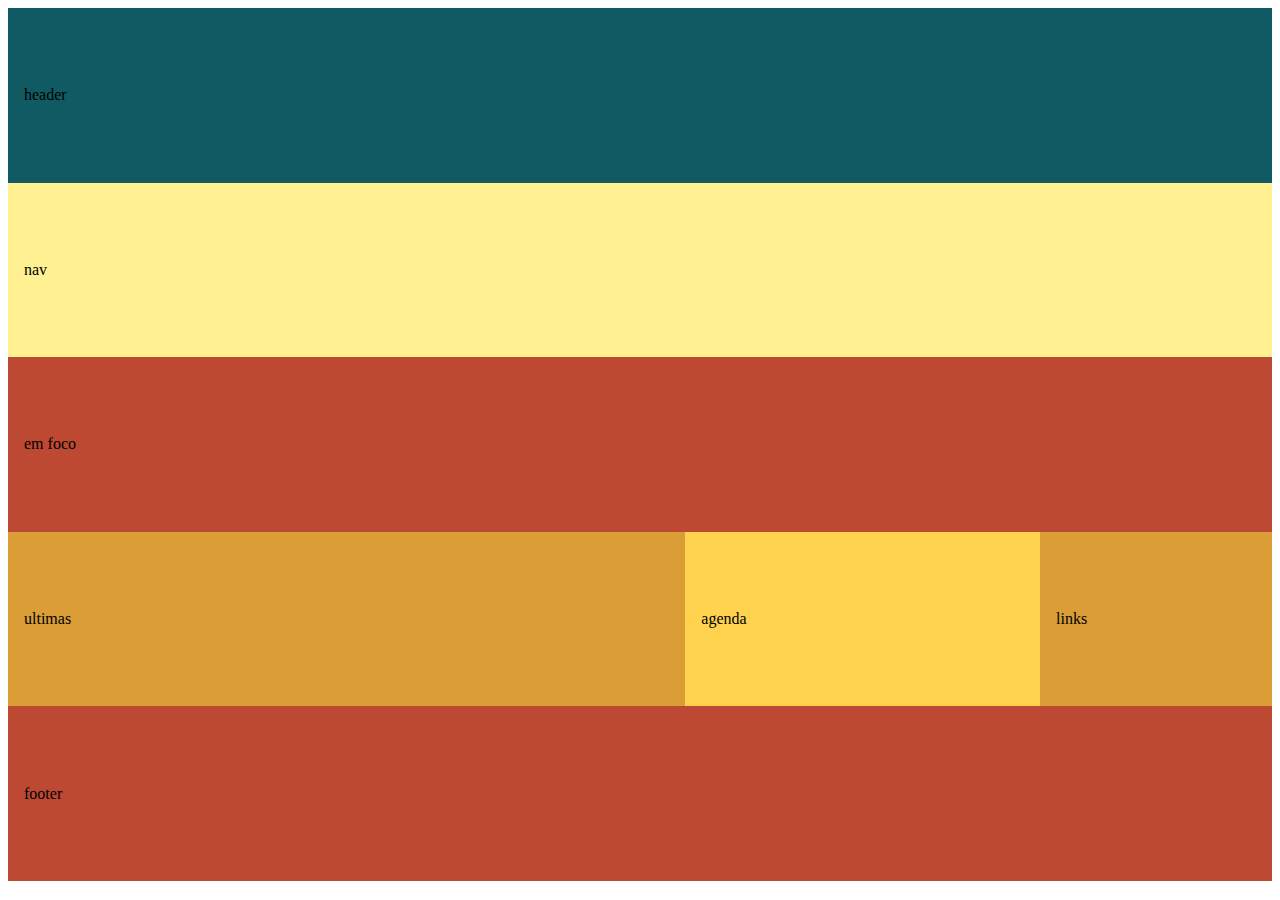
<file: ficha6/index.html>
<!DOCTYPE html>
<html lang="en">
<head>
    <meta charset="UTF-8">
    <meta name="viewport" content="width=device-width, initial-scale=1.0">
    <meta http-equiv="X-UA-Compatible" content="ie=edge">
    <link rel="stylesheet" href="FICHA6.css">
    <title>UMa</title>
</head>
<body>
    <div class="flexwrapper">
        <nav class="flexItems">nav</nav>
        <header class="flexItems">header</header>
        <section class="flexItems foco">em foco</section>
        <section class="flexItems ultimas">ultimas</section>
        <section class="flexItems agenda">agenda</section>
        <section class="flexItems links">links</section>
        <footer class="flexItems">footer</footer>
    </div>
</body>
</html>
</file>
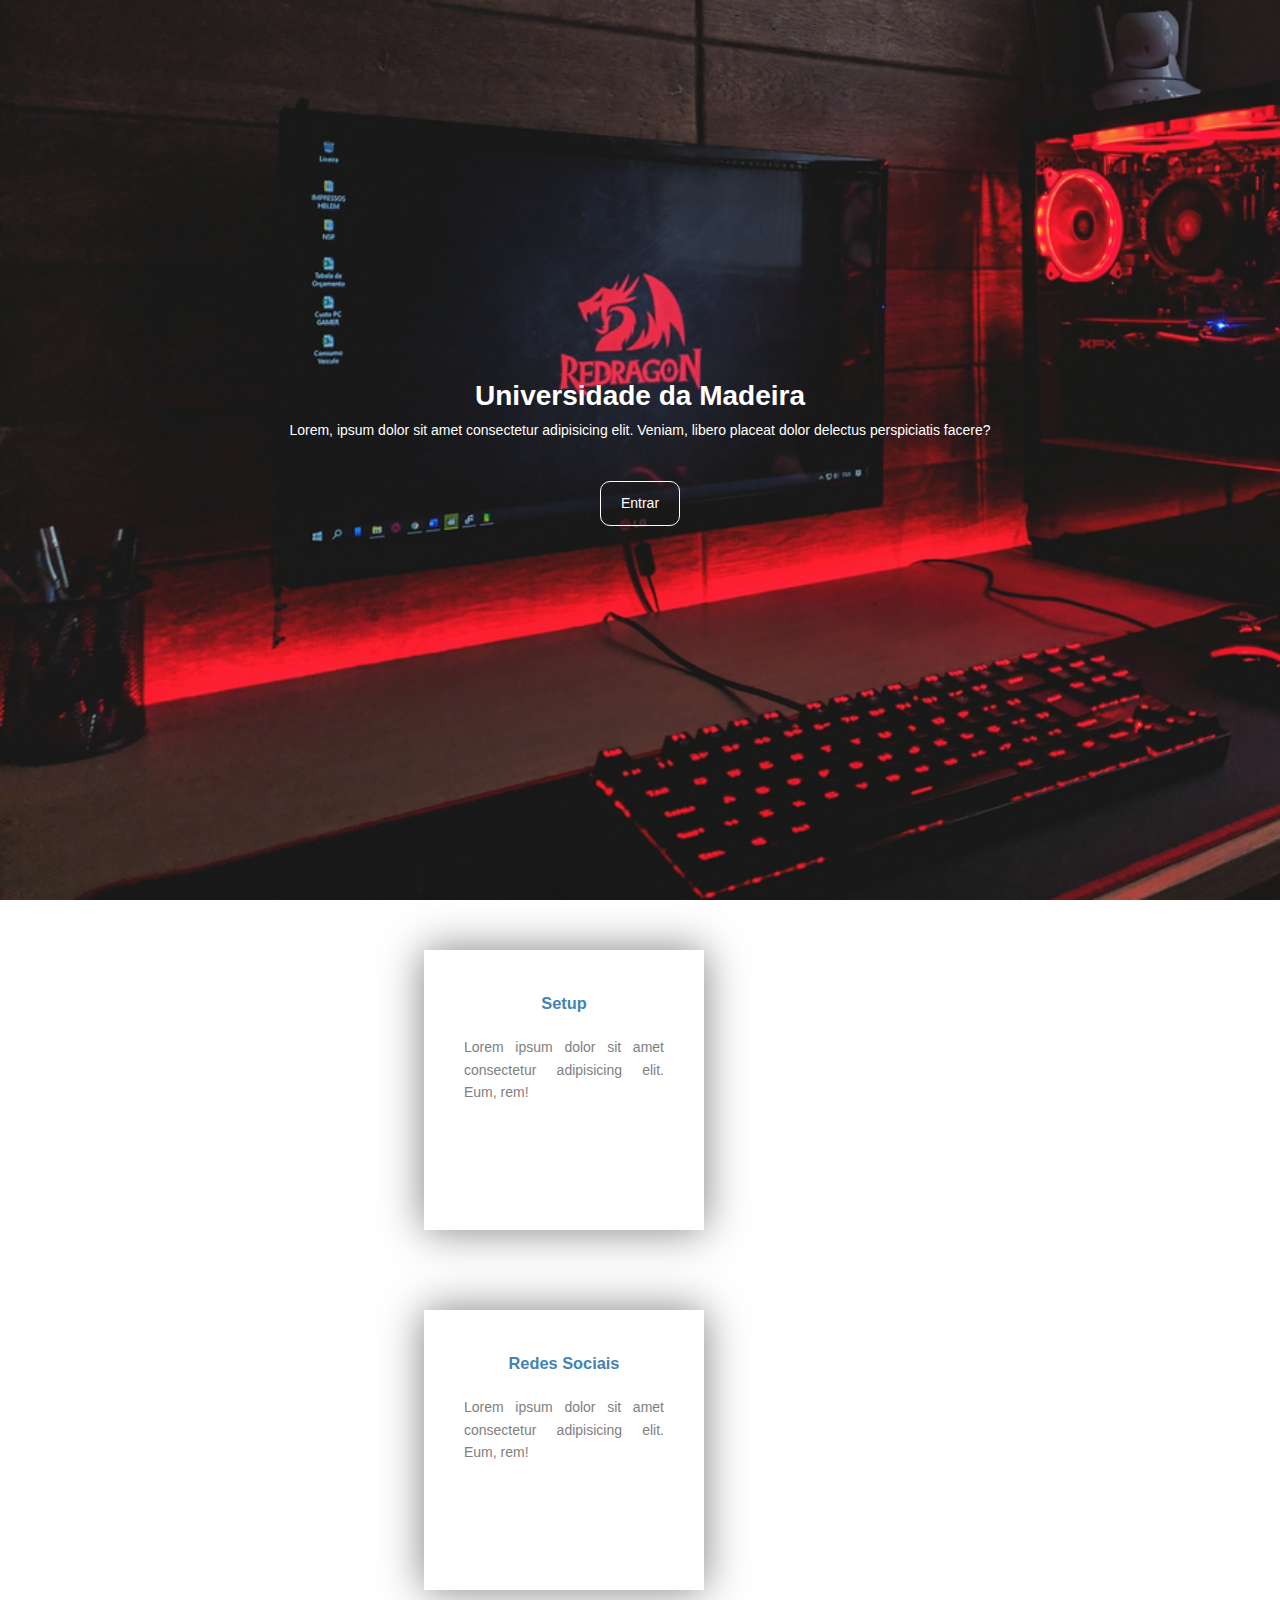
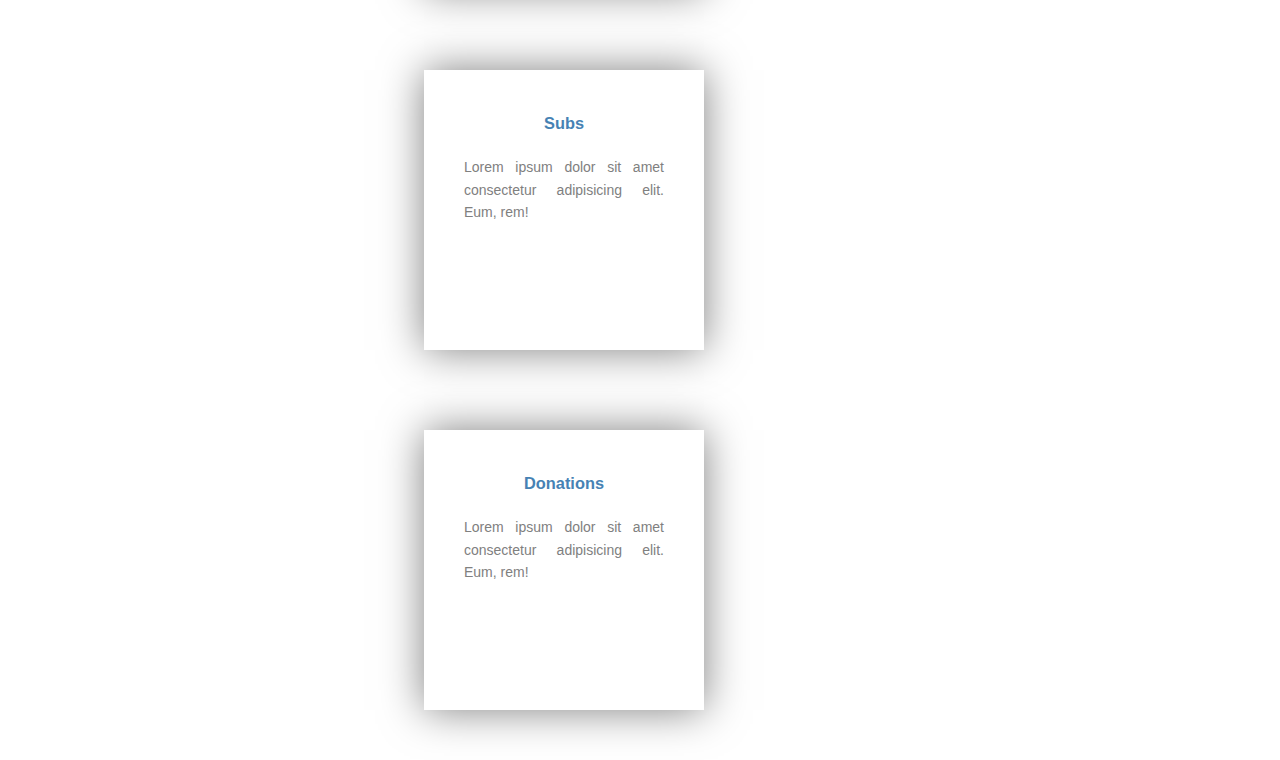
<file: Ficha7/index.html>
<!DOCTYPE html>
<html lang="en">

<head>
    <meta charset="UTF-8">
    <meta name="viewport" content="width=device-width, initial-scale=1.0">
    <meta http-equiv="X-UA-Compatible" content="ie=edge">
    <link rel="stylesheet" href="css.css">
    <title>UMa</title>
</head>

<body>
    <header id="fundo">
        <h1>Universidade da Madeira</h1>
        <p>Lorem, ipsum dolor sit amet consectetur adipisicing elit. Veniam, libero placeat dolor delectus perspiciatis facere? </p>
        <a href="#" class="button">Entrar</a>
    </header>
    <section class="flexcontainer">
        <div class="painel">
            <h3 class="painel_titulo">Setup</h3>
            <p>Lorem ipsum dolor sit amet consectetur adipisicing elit. Eum, rem!</p>   
        </div>
        <div class="painel">
            <h3 class="painel_titulo">Redes Sociais</h3>
            <p>Lorem ipsum dolor sit amet consectetur adipisicing elit. Eum, rem!</p>
        </div>
        <div class="painel">
            <h3 class="painel_titulo">Subs</h3>
            <p>Lorem ipsum dolor sit amet consectetur adipisicing elit. Eum, rem!</p>
        </div>
        <div class="painel">
            <h3 class="painel_titulo">Donations</h3>
            <p>Lorem ipsum dolor sit amet consectetur adipisicing elit. Eum, rem!</p>
        </div>
    </section>
</body>

</html>
</file>
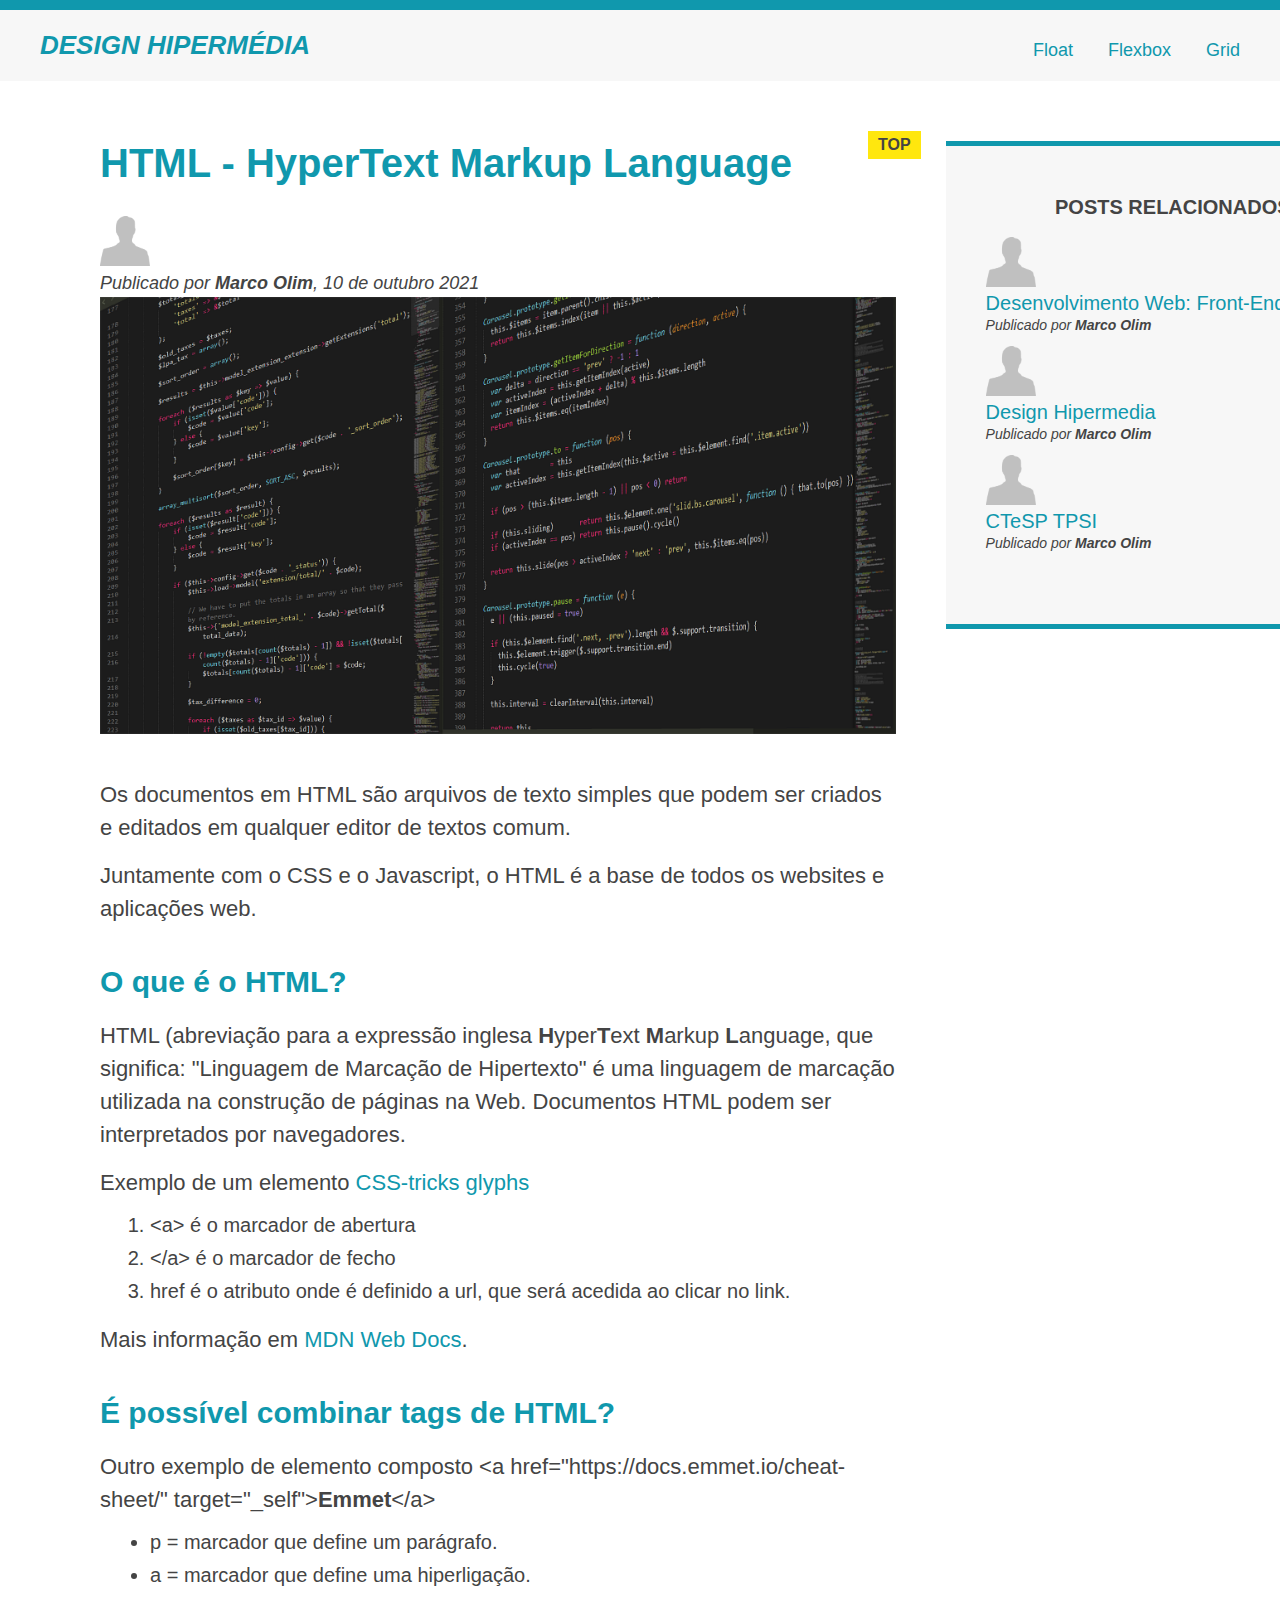
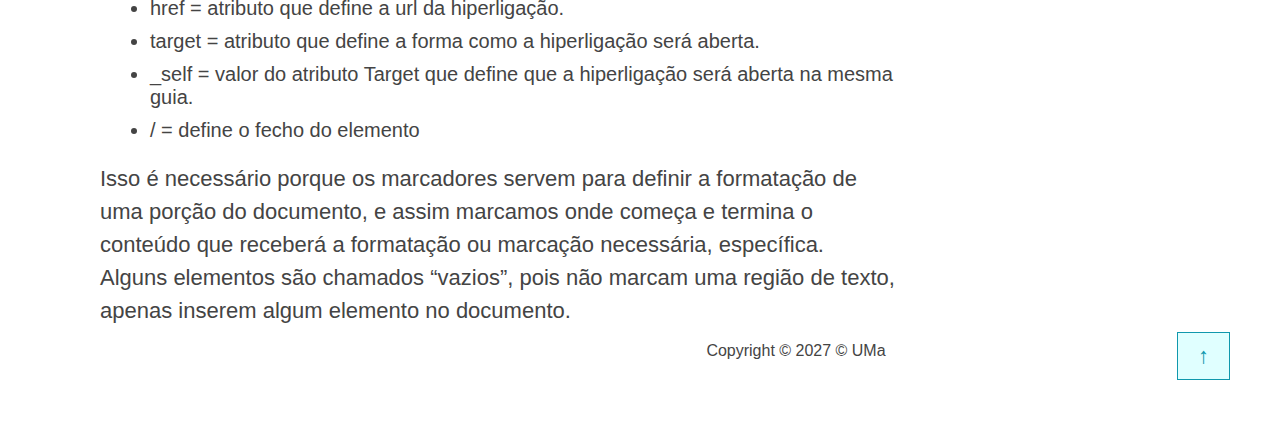
<file: Ficha8/index.html>
<!DOCTYPE html>
<html lang="en">

<head>
    <meta charset="UTF-8">
    <meta name="viewport" content="width=device-width, initial-scale=1.0">
    <meta http-equiv="X-UA-Compatible" content="ie=edge">
    <link rel="stylesheet" href="css.css">
    <title>UMa</title>
</head>

<body>
    <header class="main-header">
        <h1>Design Hipermédia</h1>
        <nav>
            <a href="#">Float</a>
            <a href="#">Flexbox</a>
            <a href="#">Grid</a>
        </nav>
    </header>
    <div class="container">
        <article>
            <header class="post-header">
                <h2>HTML - HyperText Markup Language</h2>
                <div class="author-box">
                    <img src="anonimo.png" alt="anonimo" height="50" width="50">
                    <p id="author">Publicado por <strong>Marco Olim</strong>, 10 de
                        outubro 2021</p>
                </div>
                <img src="html.png" alt="HTML code on a screen" width="500" height="200" class="post-img">
                <a href="#" class="button-top">&uarr;</a>
            </header>
            <p>Os documentos em HTML são arquivos de texto simples que podem ser criados
                e editados em qualquer editor de
                textos comum. </p>
            <p>Juntamente com o CSS e o Javascript, o HTML é a base de todos os websites
                e aplicações web.</p>
            <h3>O que é o HTML?</h3>
            <p>
                HTML (abreviação para a expressão inglesa
                <strong>H</strong>yper<strong>T</strong>ext
                <strong>M</strong>arkup <strong>L</strong>anguage, que significa:
                "Linguagem de Marcação de Hipertexto" é
                uma linguagem de marcação utilizada na construção de páginas na Web.
                Documentos HTML podem ser interpretados
                por navegadores.
            </p>
            <p>Exemplo de um elemento <a href="https://csstricks.com/snippets/html/glyphs/">CSS-tricks glyphs</a></p>
            <ol>
                <li>&lt;a&gt; é o marcador de abertura</li>
                <li>&lt;/a&gt; é o marcador de fecho</li>
                <li>href é o atributo onde é definido a url, que será acedida ao clicar
                    no link.</li>
            </ol>
            <p>Mais informação em <a href=" https://developer.mozilla.org/enUS/docs/Web/HTML/Element">MDN Web Docs</a>.
            </p>
            <h3>É possível combinar tags de HTML?</h3>
            <p>Outro exemplo de elemento composto &lt;a
                href="https://docs.emmet.io/cheat-sheet/"
                target="_self"&gt;<strong>Emmet</strong>&lt;/a&gt;</p>
            <ul>
                <li>p = marcador que define um parágrafo.</li>
                <li>a = marcador que define uma hiperligação.</li>
                <li>href = atributo que define a url da hiperligação.</li>
                <li>target = atributo que define a forma como a hiperligação será
                    aberta.</li>
                <li>_self = valor do atributo Target que define que a hiperligação será
                    aberta na mesma guia.</li>
                <li>/ = define o fecho do elemento</li>
            </ul>
            <p>
                Isso é necessário porque os marcadores servem para definir a formatação
                de uma porção do documento, e assim
                marcamos onde começa e termina o conteúdo que receberá a formatação ou
                marcação necessária, específica.
                Alguns elementos são chamados “vazios”, pois não marcam uma região de
                texto, apenas inserem algum elemento
                no documento.
            </p>
          

            <footer id="copyright">Copyright © 2027 &copy; UMa</footer>

        </article>
        <aside>
            <h4>Posts Relacionados</h4>
            <br>
            <ul class="related">
                <li>
                    <img src="anonimo.png" alt="anonimo" height="50" width="50">
                    <div>
                        <a href="#">Desenvolvimento Web: Front-End </a>
                        <p class="related-author">Publicado por <strong>Marco
                                Olim</strong></p>
                    </div>
                </li>
                <li>
                    <img src="anonimo.png" alt="anonimo" height="50" width="50">
                    <div>
                        <a href="#">Design Hipermedia</a>
                        <p class="related-author">Publicado por <strong>Marco
                                Olim</strong></p>
                    </div>
                </li>
                <li>
                    <img src="anonimo.png" alt="anonimo" height="50" width="50">
                    <div>
                        <a href="#">CTeSP TPSI</a>
                        <p class="related-author">Publicado por <strong>Marco
                                Olim</strong></p>
                    </div>
                </li>
            </ul>
        </aside>
    </div>

    
    
    
</body>

</html>
</file>
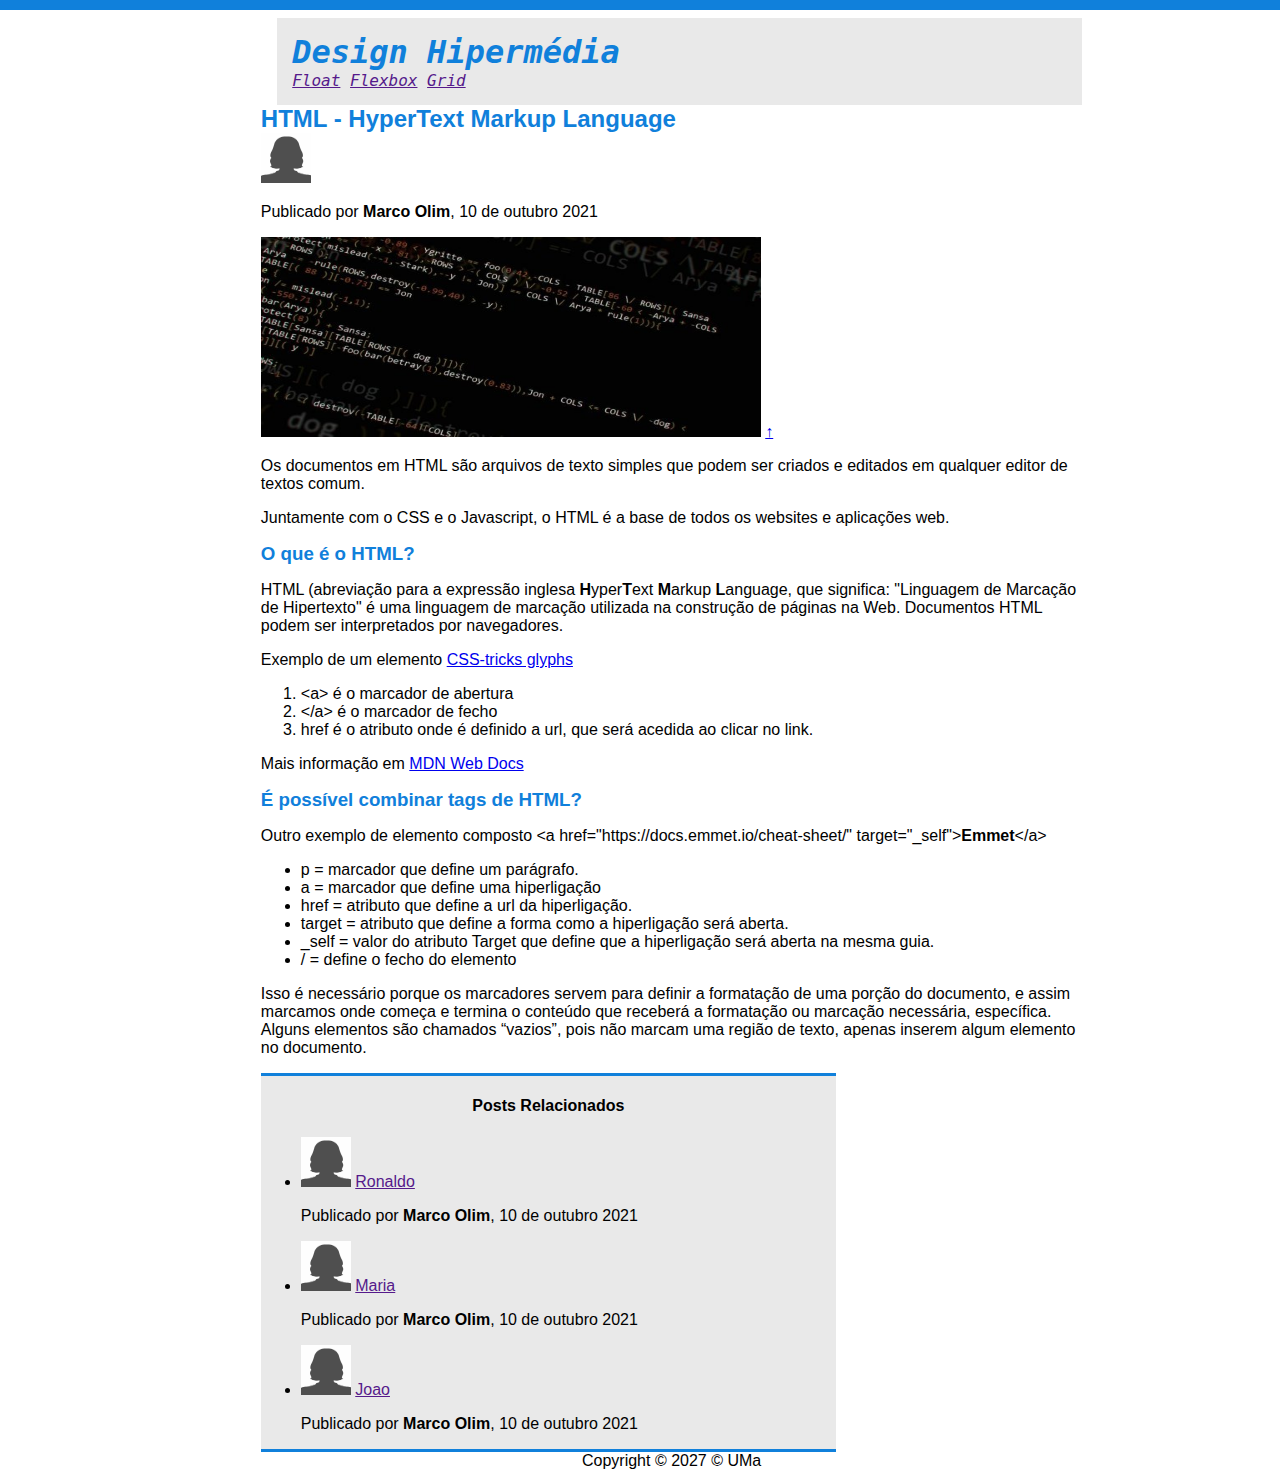
<file: ficha 1 e 2/FICHA 1.html>
<!DOCTYPE html>
<html lang="en">

<head>
    <meta charset="UTF-8">
    <meta http-equiv="X-UA-Compatible" content="IE=edge">
    <meta name="viewport" content="width=device-width, initial-scale=1.0">
    <link rel="stylesheet" href="css ficha 2.css">
    <title>Document</title>
</head>

<body>
    <div class="container">
        <header class="main-header">
            <h1> Design Hipermédia</h1>
            <nav>
                <a href="">Float</a>
                <a href="">Flexbox</a>
                <a href="">Grid</a>
            </nav>
        </header>
        <article>
            
                <h2>HTML - HyperText Markup Language</h2>
                    <img src="ola.jpg" alt="" style=" height: 50px;width: 50px;">
                    <p>Publicado por <b>Marco Olim</b>, 10 de outubro 2021</p>
                    <img src="codigo.jpg" alt="HTML code on a screen" width="500" height="200" class="post-img">
                    <a href="#" class="button-top">&uarr;</a>
            
                    <p>Os documentos em HTML são arquivos de texto simples que podem ser criados e editados em qualquer editor de textos comum.</p>
                    <p>Juntamente com o CSS e o Javascript, o HTML é a base de todos os websites e aplicações web.</p>
                        <H3>O que é o HTML?</H3>
                            <p>HTML (abreviação para a expressão inglesa <strong>H</strong>yper<strong>T</strong>ext <strong>M</strong>arkup <strong>L</strong>anguage, que significa: "Linguagem de Marcação de Hipertexto" é uma linguagem de marcação utilizada na construção de páginas na Web. Documentos HTML podem ser interpretados por navegadores.</p>
                            <p>Exemplo de um elemento <a href="https://css-tricks.com/snippets/html/glyphs/">CSS-tricks glyphs</a></p>   
                            <ol>
                                <li>&lt;a&gt; é o marcador de abertura</li>
                                <li>&lt;/a&gt;  é o marcador de fecho</li>
                                <li>href é o atributo onde é definido a url, que será acedida ao clicar no link.</li>
                            </ol>

                            <p>Mais informação em <a href=" https://developer.mozilla.org/en-US/docs/Web/HTML/Element"> MDN Web Docs</a></p>
                                <h3>É possível combinar tags de HTML?</h3>
                                <p>Outro exemplo de elemento composto &lt;a href="https://docs.emmet.io/cheat-sheet/" target="_self"&gt;<strong>Emmet</strong>&lt;/a&gt;</p>
                                <ul>
                                    <li>p = marcador que define um parágrafo.</li>
                                    <li>a = marcador que define uma hiperligação</li>
                                    <li>href = atributo que define a url da hiperligação.</li>
                                    <li>target = atributo que define a forma como a hiperligação será aberta.</li>
                                    <li>_self = valor do atributo Target que define que a hiperligação será aberta na mesma guia.</li>
                                    <li> / = define o fecho do elemento</li>
                                </ul>
                                <p>Isso é necessário porque os marcadores servem para definir a formatação de uma porção do documento, e assim 
                                    marcamos onde começa e termina o conteúdo que receberá a formatação ou marcação necessária, específica. Alguns 
                                    elementos são chamados “vazios”, pois não marcam uma região de texto, apenas inserem algum elemento no 
                                    documento.
                                </p>
                            </article>
                            <aside>
                                <h4 id="xau">Posts Relacionados</h4>
                                <UL>
                                    <li><img src="ola.jpg" alt="" style=" height: 50px;width: 50px;"> <a href="" target="_self">Ronaldo</a> <p>Publicado por <b>Marco Olim</b>, 10 de outubro 2021</p></li>
                                    <li><img src="ola.jpg" alt="" style=" height: 50px;width: 50px;"> <a href="" target="_self">Maria</a>  <p>Publicado por <b>Marco Olim</b>, 10 de outubro 2021</p></li>
                                    <li><img src="ola.jpg" alt="" style=" height: 50px;width: 50px;"> <a href="" target="_self">Joao</a> <p>Publicado por <b>Marco Olim</b>, 10 de outubro 2021</p></li>
                                </UL>
                            </aside>
                        <footer id="copyright">Copyright © 2027 &copy; UMa</footer>
</body>
</html>
</file>
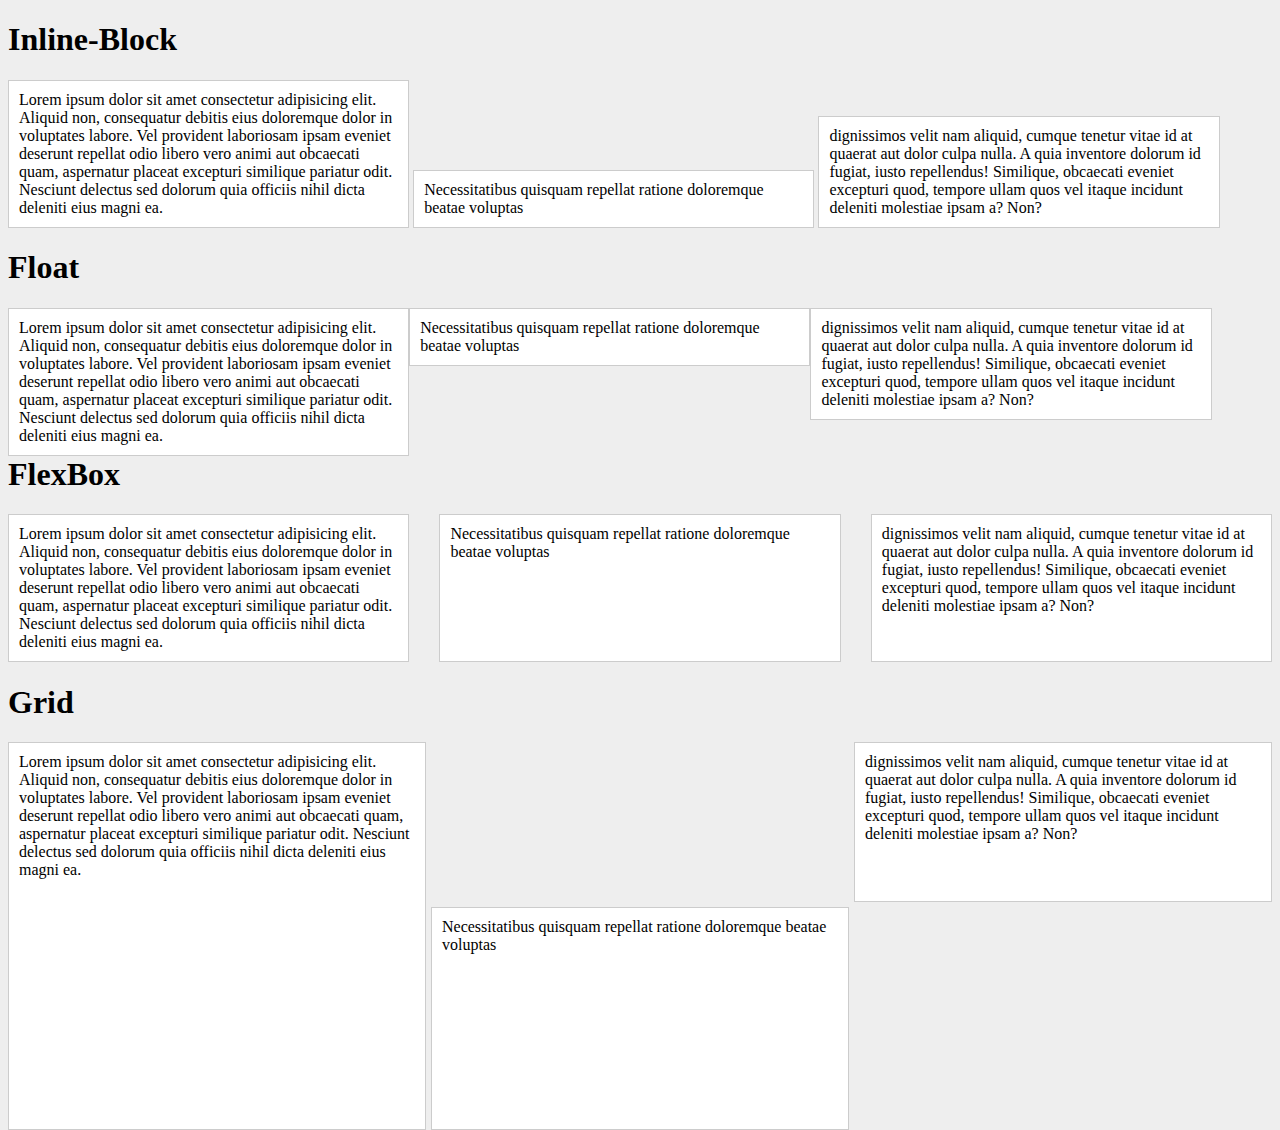
<file: ficha 3/ficha3.html>
<!DOCTYPE html>
<html lang="en">

<head>
    <meta charset="UTF-8">
    <meta name="viewport" content="width=device-width, initial-scale=1.0">
    <meta http-equiv="X-UA-Compatible" content="ie=edge">
    <link rel="stylesheet" href="css ficha 3.css">
    <title>Exercicio 3: Layouts</title>
</head>

<body>
    <h1>Inline-Block</h1>
    <section id="inline-block">
        <div>Lorem ipsum dolor sit amet consectetur adipisicing elit. Aliquid non,
            consequatur debitis eius doloremque dolor in voluptates labore. Vel provident laboriosam
            ipsam eveniet deserunt repellat odio libero vero animi aut obcaecati quam, aspernatur
            placeat excepturi similique pariatur odit. Nesciunt delectus sed dolorum quia officiis
            nihil dicta deleniti eius magni ea.</div>
        <div>Necessitatibus quisquam repellat ratione doloremque beatae voluptas </div>
        <div>dignissimos velit nam aliquid, cumque tenetur vitae id at quaerat aut dolor
            culpa nulla. A quia inventore dolorum id fugiat, iusto repellendus! Similique, obcaecati
            eveniet excepturi quod, tempore ullam quos vel itaque incidunt
            deleniti molestiae ipsam a? Non?</div>
    </section>

    <h1>Float</h1>
    <section id="float">
        <div>Lorem ipsum dolor sit amet consectetur adipisicing elit. Aliquid non,
            consequatur debitis eius doloremque dolor in voluptates labore. Vel provident laboriosam
            ipsam eveniet deserunt repellat odio libero vero animi aut obcaecati quam, aspernatur
            placeat excepturi similique pariatur odit. Nesciunt delectus sed dolorum quia officiis
            nihil dicta deleniti eius magni ea.</div>
        <div>Necessitatibus quisquam repellat ratione doloremque beatae voluptas </div>
        <div>dignissimos velit nam aliquid, cumque tenetur vitae id at quaerat aut dolor
            culpa nulla. A quia inventore dolorum id fugiat, iusto repellendus! Similique, obcaecati
            eveniet excepturi quod, tempore ullam quos vel itaque incidunt
            deleniti molestiae ipsam a? Non?</div>
    </section>

    <h1 class="limpar-floats">FlexBox</h1>
    <section id="flexbox">
        <div class="um">Lorem ipsum dolor sit amet consectetur adipisicing elit. Aliquid non,
            consequatur debitis eius doloremque dolor in voluptates labore. Vel provident laboriosam
            ipsam eveniet deserunt repellat odio libero vero animi aut obcaecati quam, aspernatur
            placeat excepturi similique pariatur odit. Nesciunt delectus sed dolorum quia officiis
            nihil dicta deleniti eius magni ea.</div>
            <div class="dois">Necessitatibus quisquam repellat ratione doloremque beatae voluptas </div>
            <div class="tres">dignissimos velit nam aliquid, cumque tenetur vitae id at quaerat aut dolor
            culpa nulla. A quia inventore dolorum id fugiat, iusto repellendus! Similique, obcaecati
            eveniet excepturi quod, tempore ullam quos vel itaque incidunt
            deleniti molestiae ipsam a? Non?</div>
    </section>
    
    <h1>Grid</h1>
    <section id="grid">
        <div class="um">Lorem ipsum dolor sit amet consectetur adipisicing elit. Aliquid non,
            consequatur debitis eius doloremque dolor in voluptates labore. Vel provident laboriosam
            ipsam eveniet deserunt repellat odio libero vero animi aut obcaecati quam, aspernatur
            placeat excepturi similique pariatur odit. Nesciunt delectus sed dolorum quia officiis
            nihil dicta deleniti eius magni ea.</div>
            <div class="dois">Necessitatibus quisquam repellat ratione doloremque beatae voluptas </div>
            <div class="tres">dignissimos velit nam aliquid, cumque tenetur vitae id at quaerat aut dolor
            culpa nulla. A quia inventore dolorum id fugiat, iusto repellendus! Similique, obcaecati
            eveniet excepturi quod, tempore ullam quos vel itaque incidunt
            deleniti molestiae ipsam a? Non?</div>
    </section>
</file>
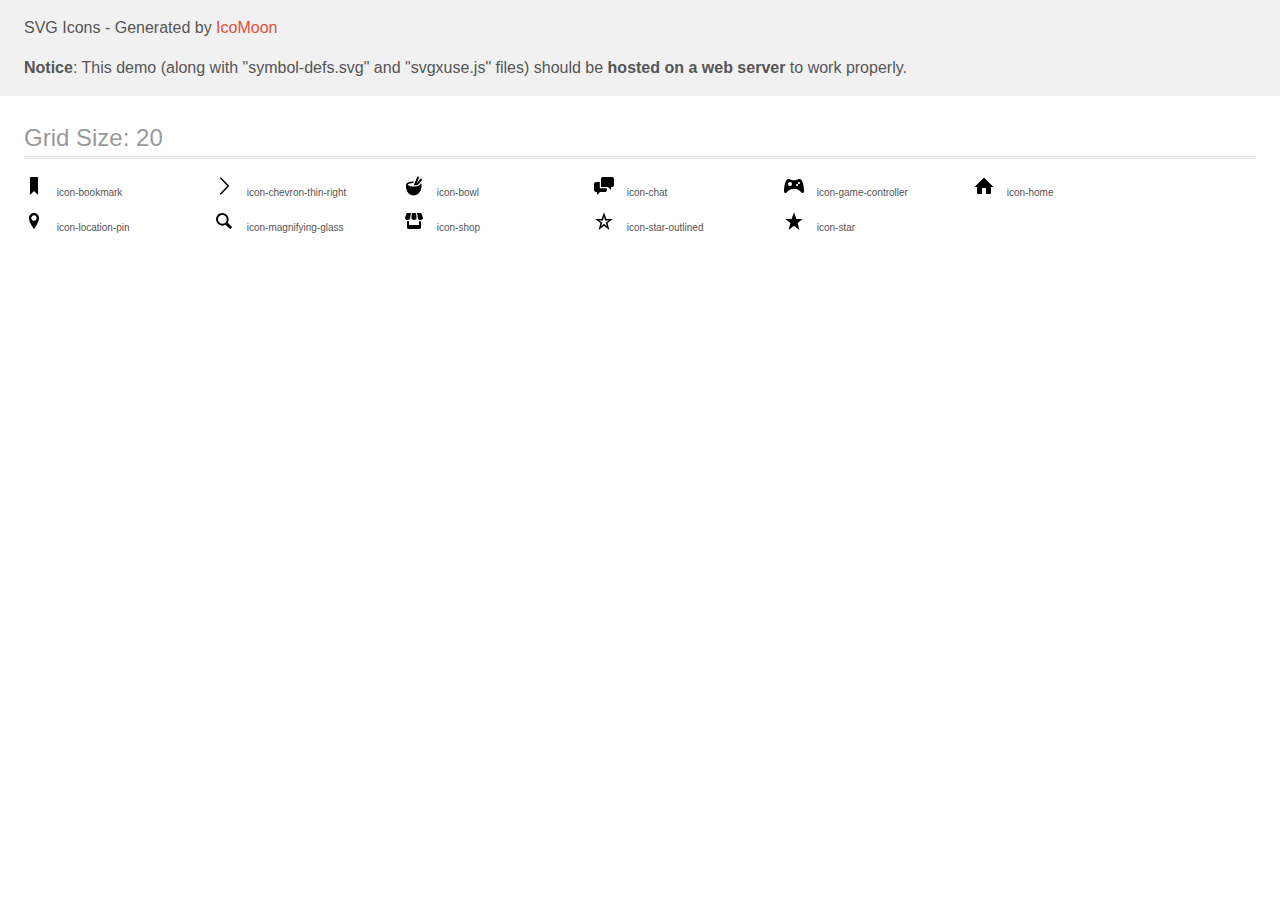
<file: Ficha 9/demo-external-svg.html>
<!doctype html>
<html>
<head>
    <title>IcoMoon - SVG Icons</title>
    <meta charset="utf-8">
    <meta name="viewport" content="width=device-width, initial-scale=1">
    <link rel="stylesheet" href="demo-files/demo.css">
    <link rel="stylesheet" href="style.css">
</head>
<body>
<header class="bgc1 clearfix">
<div class="mhl">
    <p>SVG Icons - Generated by <a href="https://icomoon.io/app">IcoMoon</a></p><p><strong>Notice</strong>: This demo (along with "symbol-defs.svg" and "svgxuse.js" files) should be <b>hosted on a web server</b> to work properly.</p>
</div>
</header>
    <div class="clearfix mhl ptl">
        <h1 class="mvm mtn fgc1">Grid Size: 20</h1>
        <div class="glyph fs1">
            <div class="clearfix pbs">
                <svg class="icon icon-bookmark"><use xlink:href="symbol-defs.svg#icon-bookmark"></use></svg><span class="name"> icon-bookmark</span>
            </div>
        </div>
        <div class="glyph fs1">
            <div class="clearfix pbs">
                <svg class="icon icon-chevron-thin-right"><use xlink:href="symbol-defs.svg#icon-chevron-thin-right"></use></svg><span class="name"> icon-chevron-thin-right</span>
            </div>
        </div>
        <div class="glyph fs1">
            <div class="clearfix pbs">
                <svg class="icon icon-bowl"><use xlink:href="symbol-defs.svg#icon-bowl"></use></svg><span class="name"> icon-bowl</span>
            </div>
        </div>
        <div class="glyph fs1">
            <div class="clearfix pbs">
                <svg class="icon icon-chat"><use xlink:href="symbol-defs.svg#icon-chat"></use></svg><span class="name"> icon-chat</span>
            </div>
        </div>
        <div class="glyph fs1">
            <div class="clearfix pbs">
                <svg class="icon icon-game-controller"><use xlink:href="symbol-defs.svg#icon-game-controller"></use></svg><span class="name"> icon-game-controller</span>
            </div>
        </div>
        <div class="glyph fs1">
            <div class="clearfix pbs">
                <svg class="icon icon-home"><use xlink:href="symbol-defs.svg#icon-home"></use></svg><span class="name"> icon-home</span>
            </div>
        </div>
        <div class="glyph fs1">
            <div class="clearfix pbs">
                <svg class="icon icon-location-pin"><use xlink:href="symbol-defs.svg#icon-location-pin"></use></svg><span class="name"> icon-location-pin</span>
            </div>
        </div>
        <div class="glyph fs1">
            <div class="clearfix pbs">
                <svg class="icon icon-magnifying-glass"><use xlink:href="symbol-defs.svg#icon-magnifying-glass"></use></svg><span class="name"> icon-magnifying-glass</span>
            </div>
        </div>
        <div class="glyph fs1">
            <div class="clearfix pbs">
                <svg class="icon icon-shop"><use xlink:href="symbol-defs.svg#icon-shop"></use></svg><span class="name"> icon-shop</span>
            </div>
        </div>
        <div class="glyph fs1">
            <div class="clearfix pbs">
                <svg class="icon icon-star-outlined"><use xlink:href="symbol-defs.svg#icon-star-outlined"></use></svg><span class="name"> icon-star-outlined</span>
            </div>
        </div>
        <div class="glyph fs1">
            <div class="clearfix pbs">
                <svg class="icon icon-star"><use xlink:href="symbol-defs.svg#icon-star"></use></svg><span class="name"> icon-star</span>
            </div>
        </div>
  </div>
<script defer src="svgxuse.js"></script>
</body>
</html>
</file>
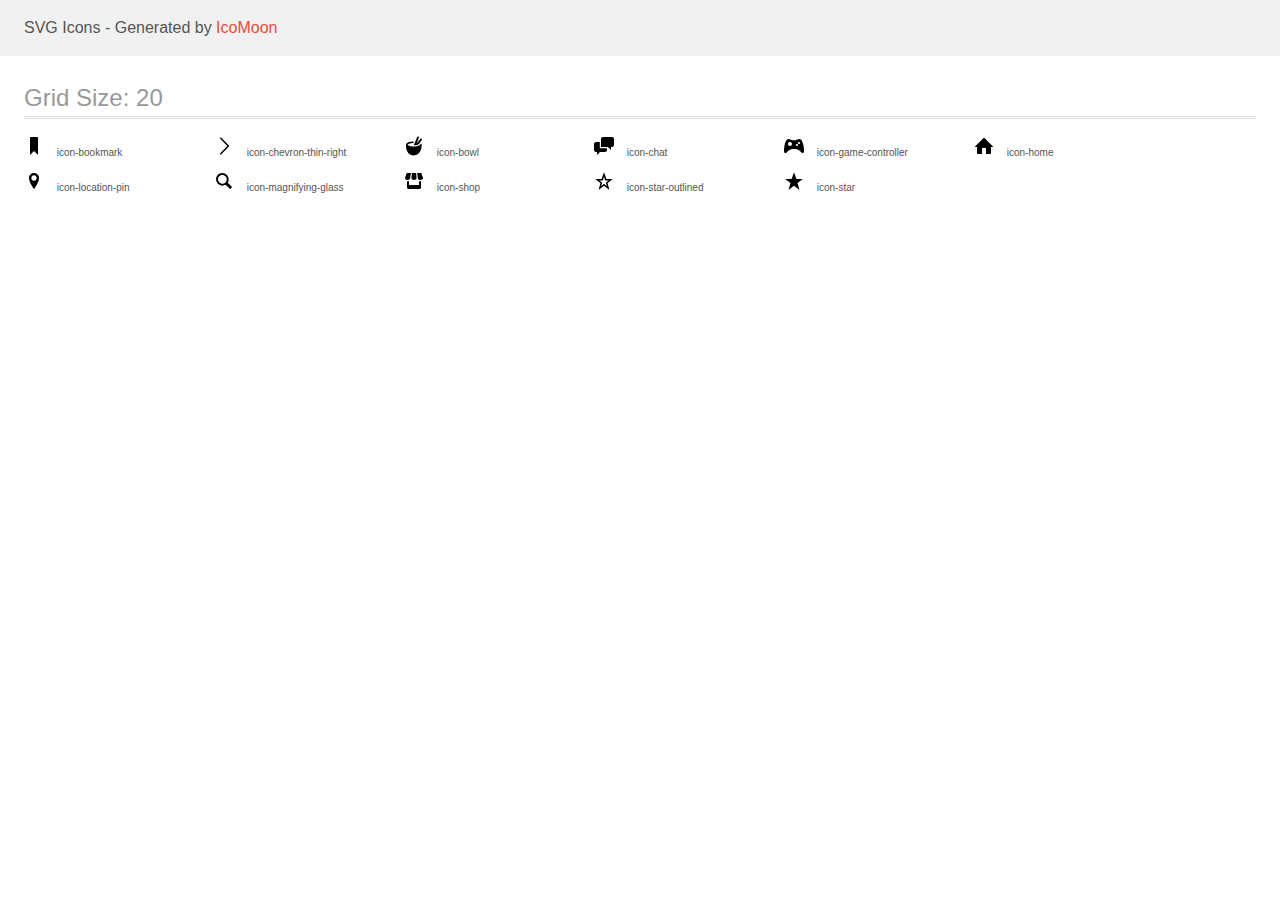
<file: Ficha 9/demo.html>
<!doctype html>
<html>
<head>
    <title>IcoMoon - SVG Icons</title>
    <meta charset="utf-8">
    <meta name="viewport" content="width=device-width, initial-scale=1">
    <link rel="stylesheet" href="demo-files/demo.css">
    <link rel="stylesheet" href="style.css">
</head>
<body>
<svg aria-hidden="true" style="position: absolute; width: 0; height: 0; overflow: hidden;" version="1.1" xmlns="http://www.w3.org/2000/svg" xmlns:xlink="http://www.w3.org/1999/xlink">
<defs>
<symbol id="icon-bookmark" viewBox="0 0 20 20">
<path d="M14 2v17l-4-4-4 4v-17c0-0.553 0.585-1.020 1-1h6c0.689-0.020 1 0.447 1 1z"></path>
</symbol>
<symbol id="icon-chevron-thin-right" viewBox="0 0 20 20">
<path d="M13.25 10l-7.141-7.42c-0.268-0.27-0.268-0.707 0-0.979 0.268-0.27 0.701-0.27 0.969 0l7.83 7.908c0.268 0.271 0.268 0.709 0 0.979l-7.83 7.908c-0.268 0.271-0.701 0.27-0.969 0s-0.268-0.707 0-0.979l7.141-7.417z"></path>
</symbol>
<symbol id="icon-bowl" viewBox="0 0 20 20">
<path d="M16.949 7.472c-2.176 2.902-4.095 3.002-7.046 3.152h-0.101c-3.591-0.002-6.138-1.336-6.138-1.832-0.002-0.471 2.298-1.697 5.605-1.819l0.59-1.473c-0.019 0-0.037-0.002-0.057-0.002-4.908 0-7.791 1.562-7.791 3.051v2c0 0.918 0.582 8.949 7.582 8.949s8-8.031 8-8.949v-2c0-0.391-0.201-0.787-0.584-1.158l-0.060 0.081zM17.589 2.702c-0.441-0.33-1.069-0.242-1.399 0.201l-3.608 4.809 2.336-5.838c0.206-0.512-0.044-1.094-0.557-1.301-0.508-0.205-1.096 0.043-1.3 0.559l-3.259 8.142c2.882-0.147 4.277-0.227 6.067-2.611 1.789-2.387 1.919-2.561 1.919-2.561 0.332-0.441 0.243-1.068-0.199-1.4z"></path>
</symbol>
<symbol id="icon-chat" viewBox="0 0 20 20">
<path d="M5.8 12.2v-6.2h-3.8c-1.1 0-2 0.9-2 2v6c0 1.1 0.9 2 2 2h1v3l3-3h5c1.1 0 2-0.9 2-2v-1.82c-0.064 0.014-0.132 0.021-0.2 0.021l-7-0.001zM18 1h-9c-1.1 0-2 0.9-2 2v8h7l3 3v-3h1c1.1 0 2-0.899 2-2v-6c0-1.1-0.9-2-2-2z"></path>
</symbol>
<symbol id="icon-game-controller" viewBox="0 0 20 20">
<path d="M19.444 9.361c-0.882-4.926-2.854-6.379-3.903-6.379-1.637 0-2.057 1.217-5.541 1.258-3.484-0.041-3.904-1.258-5.541-1.258-1.049 0-3.022 1.453-3.904 6.379-0.503 2.812-1.049 7.010 0.252 7.514 1.619 0.627 2.168-0.941 3.946-2.266 1.805-1.343 2.671-1.659 5.247-1.659s3.442 0.316 5.247 1.659c1.778 1.324 2.327 2.893 3.946 2.266 1.301-0.504 0.755-4.701 0.251-7.514zM6 10c-1.105 0-2-0.896-2-2s0.895-2 2-2 2 0.895 2 2c0 1.104-0.896 2-2 2zM13 10c-0.553 0-1-0.447-1-1s0.447-1 1-1c0.553 0 1 0.447 1 1s-0.447 1-1 1zM15 8c-0.553 0-1-0.447-1-1s0.447-1 1-1c0.553 0 1 0.447 1 1s-0.447 1-1 1z"></path>
</symbol>
<symbol id="icon-home" viewBox="0 0 20 20">
<path d="M18.672 11h-1.672v6c0 0.445-0.194 1-1 1h-4v-6h-4v6h-4c-0.806 0-1-0.555-1-1v-6h-1.672c-0.598 0-0.47-0.324-0.060-0.748l8.024-8.032c0.195-0.202 0.451-0.302 0.708-0.312 0.257 0.010 0.513 0.109 0.708 0.312l8.023 8.031c0.411 0.425 0.539 0.749-0.059 0.749z"></path>
</symbol>
<symbol id="icon-location-pin" viewBox="0 0 20 20">
<path d="M10 2.009c-2.762 0-5 2.229-5 4.99 0 4.774 5 11 5 11s5-6.227 5-11c0-2.76-2.238-4.99-5-4.99zM10 9.76c-1.492 0-2.7-1.209-2.7-2.7s1.208-2.7 2.7-2.7c1.49 0 2.699 1.209 2.699 2.7s-1.209 2.7-2.699 2.7z"></path>
</symbol>
<symbol id="icon-magnifying-glass" viewBox="0 0 20 20">
<path d="M17.545 15.467l-3.779-3.779c0.57-0.935 0.898-2.035 0.898-3.21 0-3.417-2.961-6.377-6.378-6.377s-6.186 2.769-6.186 6.186c0 3.416 2.961 6.377 6.377 6.377 1.137 0 2.2-0.309 3.115-0.844l3.799 3.801c0.372 0.371 0.975 0.371 1.346 0l0.943-0.943c0.371-0.371 0.236-0.84-0.135-1.211zM4.004 8.287c0-2.366 1.917-4.283 4.282-4.283s4.474 2.107 4.474 4.474c0 2.365-1.918 4.283-4.283 4.283s-4.473-2.109-4.473-4.474z"></path>
</symbol>
<symbol id="icon-shop" viewBox="0 0 20 20">
<path d="M6.123 7.25l0.791-5.25h-4.114l-1.719 4.5c-0.053 0.16-0.081 0.326-0.081 0.5 0 1.104 1.15 2 2.571 2 1.31 0 2.393-0.764 2.552-1.75zM10 9c1.42 0 2.571-0.896 2.571-2 0-0.041-0.003-0.082-0.005-0.121l-0.509-4.879h-4.114l-0.51 4.875c-0.002 0.041-0.004 0.082-0.004 0.125 0 1.104 1.151 2 2.571 2zM15 10.046v3.954h-10v-3.948c-0.438 0.158-0.92 0.248-1.429 0.248-0.195 0-0.384-0.023-0.571-0.049v6.349c0 0.77 0.629 1.4 1.398 1.4h11.202c0.77 0 1.4-0.631 1.4-1.4v-6.348c-0.188 0.025-0.376 0.049-0.571 0.049-0.506-0.001-0.99-0.093-1.429-0.255zM18.92 6.5l-1.721-4.5h-4.113l0.79 5.242c0.154 0.99 1.237 1.758 2.553 1.758 1.42 0 2.571-0.896 2.571-2 0-0.174-0.028-0.34-0.080-0.5z"></path>
</symbol>
<symbol id="icon-star-outlined" viewBox="0 0 20 20">
<path d="M18.8 8.022h-6.413l-2.387-6.722-2.389 6.722h-6.412l5.232 3.947-1.871 6.929 5.44-4.154 5.438 4.154-1.869-6.929 5.231-3.947zM10 12.783l-3.014 2.5 1.243-3.562-2.851-2.3 3.522 0.101 1.1-4.040 1.099 4.040 3.521-0.101-2.851 2.3 1.243 3.562-3.012-2.5z"></path>
</symbol>
<symbol id="icon-star" viewBox="0 0 20 20">
<path d="M10 1.3l2.388 6.722h6.412l-5.232 3.948 1.871 6.928-5.439-4.154-5.438 4.154 1.87-6.928-5.233-3.948h6.412l2.389-6.722z"></path>
</symbol>
</defs>
</svg>

<header class="bgc1 clearfix">
<div class="mhl">
    <p>SVG Icons - Generated by <a href="https://icomoon.io/app">IcoMoon</a></p>
</div>
</header>
    <div class="clearfix mhl ptl">
        <h1 class="mvm mtn fgc1">Grid Size: 20</h1>
        <div class="glyph fs1">
            <div class="clearfix pbs">
                <svg class="icon icon-bookmark"><use xlink:href="#icon-bookmark"></use></svg><span class="name"> icon-bookmark</span>
            </div>
        </div>
        <div class="glyph fs1">
            <div class="clearfix pbs">
                <svg class="icon icon-chevron-thin-right"><use xlink:href="#icon-chevron-thin-right"></use></svg><span class="name"> icon-chevron-thin-right</span>
            </div>
        </div>
        <div class="glyph fs1">
            <div class="clearfix pbs">
                <svg class="icon icon-bowl"><use xlink:href="#icon-bowl"></use></svg><span class="name"> icon-bowl</span>
            </div>
        </div>
        <div class="glyph fs1">
            <div class="clearfix pbs">
                <svg class="icon icon-chat"><use xlink:href="#icon-chat"></use></svg><span class="name"> icon-chat</span>
            </div>
        </div>
        <div class="glyph fs1">
            <div class="clearfix pbs">
                <svg class="icon icon-game-controller"><use xlink:href="#icon-game-controller"></use></svg><span class="name"> icon-game-controller</span>
            </div>
        </div>
        <div class="glyph fs1">
            <div class="clearfix pbs">
                <svg class="icon icon-home"><use xlink:href="#icon-home"></use></svg><span class="name"> icon-home</span>
            </div>
        </div>
        <div class="glyph fs1">
            <div class="clearfix pbs">
                <svg class="icon icon-location-pin"><use xlink:href="#icon-location-pin"></use></svg><span class="name"> icon-location-pin</span>
            </div>
        </div>
        <div class="glyph fs1">
            <div class="clearfix pbs">
                <svg class="icon icon-magnifying-glass"><use xlink:href="#icon-magnifying-glass"></use></svg><span class="name"> icon-magnifying-glass</span>
            </div>
        </div>
        <div class="glyph fs1">
            <div class="clearfix pbs">
                <svg class="icon icon-shop"><use xlink:href="#icon-shop"></use></svg><span class="name"> icon-shop</span>
            </div>
        </div>
        <div class="glyph fs1">
            <div class="clearfix pbs">
                <svg class="icon icon-star-outlined"><use xlink:href="#icon-star-outlined"></use></svg><span class="name"> icon-star-outlined</span>
            </div>
        </div>
        <div class="glyph fs1">
            <div class="clearfix pbs">
                <svg class="icon icon-star"><use xlink:href="#icon-star"></use></svg><span class="name"> icon-star</span>
            </div>
        </div>
  </div>
<script defer src="svgxuse.js"></script>
</body>
</html>
</file>
<file: ficha6/FICHA6.css>
.flexwrapper {
    background-color: indigo;
    display: flex;
    flex-direction: column;
}

.flexItems {
    display: flex;
    align-items: center;
    min-height: 6.25rem;
    padding: 1rem;
}

header {
    background-color: #105B63;
}

footer {
    background-color: #BD4932;
}

nav {
    background-color: rgb(255, 240, 145);
}
   
.foco {
    background-color: #BD4932;
}
   
.ultimas {
    background-color: #DB9E36;
}
   
.agenda {
    background-color: #FFD34E;
}
   
.links {
    background-color: #DB9E36;
}

@media (min-width: 600px) {
    
    .flexwrapper {
    flex-flow: row wrap;
    height: 97vh;
    }
    
    header {
    width: 100%;
    order: 1;
    }
    
    nav {
    width: 100%;
    order: 2;
    }
    
    .foco {
    width: 100%;
    order: 3;
    }
    
    .agenda {
    flex: 1;
    order: 5;
    }
    
    .ultimas {
    flex: 2;
    order: 4;
    }
    
    .links {
    width: 200px;
    order: 6;
    }
    
    footer {
    width: 100%;
    order: 7;
    }
}
</file>
<file: Ficha7/css.css>
*{
    margin:0;    
    padding: 0px;
}
   
body {
    font-family: Arial, Helvetica, sans-serif;
    font-size: 14px;
    line-height: 1.6;
    color: white;
    align-content: center;
}
   
#fundo {
    background-image: url('uma.jpg');
    background-size: cover;
    height: 100vh;
    display: flex;
    flex-direction: column;
    align-items: center;
    justify-content: center;
    text-align: center;
}

#fundo .button {
    text-decoration: none;
    color: white;
    border: white 1px solid;
    padding: 10px 20px;
    border-radius: 10px;
    margin-top: 40px;
}
   
#fundo .button:hover {
    background-color: white;
    color: black;
}

.painel {
    width: 200px;
    height: 200px;
    margin: 40px;
    padding: 40px;
    box-shadow: 0 0 40px 0 rgba(0, 0, 0, 0.5);
    text-align: justify;
    overflow: hidden;
    color: gray;
}
   
.painel .painel_titulo {
    color: steelblue;
    margin-bottom: 20px;
    text-align: center;
}

.flexcontainer{
    display: flex;
    flex-direction: row;
    flex-flow: wrap;
    margin: 0;
}

@media (min-width: 600px) {
    

    .flexcontainer{
        margin: 10px 30%;
    }
}
</file>
<file: Ficha8/css.css>
*{
    margin: 0;
    padding: 0;
}
  
body {
    color: #444;
    font-family: sans-serif;
    border-top: 10px solid #1098ad;
    position: relative;
}
    
.container {
    width: 1300px;
    margin: 0 auto;
    display: flex;
    margin-left: 100px;
    
}
    
.main-header {
    background-color: #f7f7f7;
    padding: 20px 40px;
    margin-bottom: 60px;
    display: flex;
    justify-content: space-between;
}
    
nav {
    font-size: 18px;
}

article {
    margin-bottom: 60px;
    width: 1700px;
}
    
.post-header {
    margin-bottom: 40px;
}
    
aside {
    background-color: #f7f7f7;
    border-top: 5px solid #1098ad;
    border-bottom: 5px solid #1098ad;
    padding: 50px 40px;
    width: 800px;
    height: 100%;  
    margin-left: 50px;
}
    
h1,   
h2,
h3 {
    color: #1098ad;
}
    
h1 {
    font-size: 26px;
    text-transform: uppercase;
    font-style: italic;
}
    
h2 {
    font-size: 40px;
    margin-bottom: 30px;
}
    
h3 {
    font-size: 30px;
    margin-bottom: 20px;
    margin-top: 40px;
}
    
h4 {
    font-size: 20px;
    text-transform: uppercase;
    text-align: center;
}
    
p {
    font-size: 22px;
    line-height: 1.5;
    margin-bottom: 15px;
}
    
ul,
ol {
    margin-left: 50px;
    margin-bottom: 20px;
}

li {
    font-size: 20px;
    margin-bottom: 10px;
}

li:last-child {
    margin-bottom: 0;
}

#author {
    font-style: italic;
    font-size: 18px;
    margin:0;
}

#copyright {
    font-size: 16px;
    margin:10px;
    text-align: center;
}

.related-author {
    font-size: 18px;
    font-weight: bold;
}

.related {
    list-style: none;
    margin-left: 0;
}

a:link {
    color: #1098ad;
    text-decoration: none;
}

a:visited {
    color: #1098ad;
}

a:hover {
    color: orangered;
    font-weight: bold;
    text-decoration: underline orangered;
}

a:active {
    background-color: black;
    font-style: italic;
}

.post-img {
    width: 100%;
    height: auto;
}
    
nav a:link {
    margin-right: 30px;
    margin-top: 10px;
    display: inline-block;
}

nav a:link:last-child {
    margin-right: 0;
}
    
.button-top {
    font-size: 22px;
    font-weight:900;
    padding: 10px 20px;
    cursor: pointer;
    border: 1px solid #1098ad;
    background-color: lightcyan;
    position: absolute;
    bottom: 50px;
    right: 50px;
}
    
h2 {
    position: relative;
}
    
h2::before {
    content: "TOP";
    background-color: #ffe70e;
    color: #444;
    font-size: 16px;
    font-weight: bold;
    display: inline-block;
    padding: 5px 10px;
    position: absolute;
    top: -10px;
    right: -25px;
}
    
.related-author {
    margin-bottom: 0;
    font-size: 14px;
    font-weight: normal;
    font-style: italic;
}

footer {
        display: flex;
        justify-content: end;
}
</file>
<file: ficha 1 e 2/css ficha 2.css>
h1,h2,h3{
    color: rgb(16, 128, 219) ;
    margin: 0;
}


.main-header {
    color:rgb(16, 128, 219)  ;
    text-align:justify;
    font-family: DejaVu Sans Mono, monospace;
    font-style: italic;
    margin-left: 2%;
}

header {


    background-color: rgb(233, 233, 233);
    padding: 15px;

}

html {
    border-top: solid 10px rgb(16, 128, 219);
}

.container {

    font-family: Arial, Helvetica, sans-serif;
    margin-right: 15%;
    margin-left: 20%;
    
}

aside{
    border-top: solid 3px rgb(16, 128, 219);
    border-bottom: solid 3px rgb(16, 128, 219);
    margin-right: 30%;
    background-color: rgb(233, 233, 233);
    
}

#xau{
    text-align: center;
}

#copyright {
    text-align: center;
}
</file>
<file: ficha 3/css ficha 3.css>
body{
    background-color: #eee;
   }
   div{
    padding: 10px;
    background-color: white;
    border: solid 1px #ccc;
   }

#inline-block div{
display: inline-block;
width: 30%;
}

#float div {
float:left;
width: 30%;
}

.limpar-floats{
clear: both;
}

#flexbox{
    display:flex;
    justify-content: space-between;
   }
   #flexbox div{
    width: 30%;
   }
       
#grid{
    display:grid;
    grid-template-columns: 1fr 1fr 1fr;
    grid-template-rows: 160px 100%;
    gap: 5px;
    }
    .um{
    grid-column-start: 1;
    grid-column-end: 2;
    grid-row-start: 1;
    grid-row-end: 3;
    }
    .dois{
    grid-column-start: 2;
    grid-column-end: 3;
    grid-row-start: 2;
    grid-row-end: 3;
    }
    .tres{
    grid-column: 3/4;
    grid-row: 1/2;
    }
</file>
<file: Ficha 9/demo-files/demo.css>
body {
  padding: 0;
  margin: 0;
  font-family: sans-serif;
  font-size: 1em;
  line-height: 1.5;
  color: #555;
  background: #fff;
}
h1 {
  font-size: 1.5em;
  font-weight: normal;
  box-shadow: 0 1px #ddd, 0 2px #fff, 0 3px #ddd;
}
small {
  font-size: .66666667em;
}
a {
  color: #e74c3c;
  text-decoration: none;
}
a:hover, a:focus {
  box-shadow: 0 1px #e74c3c;
}
.bshadow0, input {
  box-shadow: inset 0 -2px #e7e7e7;
}
input:hover {
  box-shadow: inset 0 -2px #ccc;
}
input, fieldset {
  font-size: 1em;
  margin: 0;
  padding: 0;
  border: 0;
}
input {
  color: inherit;
  line-height: 1.5;
  height: 1.5em;
  padding: .25em 0;
}
input:focus {
  outline: none;
  box-shadow: inset 0 -2px #449fdb;
}
.glyph {
  font-size: 16px;
  margin-right: 1.5em;
  float: left;
  width: 8em;
}
svg {
  color: #000;
}
.liga {
  width: 80%;
  width: calc(100% - 2.5em);
}
.talign-right {
  text-align: right;
}
.talign-center {
  text-align: center;
}
.bgc1 {
  background: #f1f1f1;
}
.fgc0 {
  color: #000;
}
.fgc1 {
  color: #999;
}
p {
  margin-top: 1em;
  margin-bottom: 1em;
}
.mvm {
  margin-top: .75em;
  margin-bottom: .75em;
}
.mtn {
  margin-top: 0;
}
.mtl, .mal {
  margin-top: 1.5em;
}
.mbl, .mal {
  margin-bottom: 1.5em;
}
.mal, .mhl {
  margin-left: 1.5em;
  margin-right: 1.5em;
}
.mhmm {
  margin-left: 1em;
  margin-right: 1em;
}
.ptl {
  padding-top: 1.5em;
}
.pbs, .pvs {
  padding-bottom: .25em;
}
.pvs, .pts {
  padding-top: .25em;
}
.unit {
  float: left;
}
.unitRight {
  float: right;
}
.size1of2 {
  width: 50%;
}
.size1of1 {
  width: 100%;
}
.clearfix:before, .clearfix:after {
  content: " ";
  display: table;
}
.clearfix:after {
  clear: both;
}
.hidden-true {
  display: none;
}
.textbox0 {
  width: 3em;
  background: #f1f1f1;
  padding: .25em .5em;
  line-height: 1.5;
  height: 1.5em;
}
.fs0 {
  font-size: 16px;
}
.fs1 {
  font-size: 20px;
}
.name {
  font-size: 0.5em;
  margin-left: 1em;
}
</file>
<file: Ficha 9/style.css>
.icon {
  display: inline-block;
  width: 1em;
  height: 1em;
  stroke-width: 0;
  stroke: currentColor;
  fill: currentColor;
}

/* ==========================================
Single-colored icons can be modified like so:
.icon-name {
  font-size: 32px;
  color: red;
}
========================================== */
</file>
